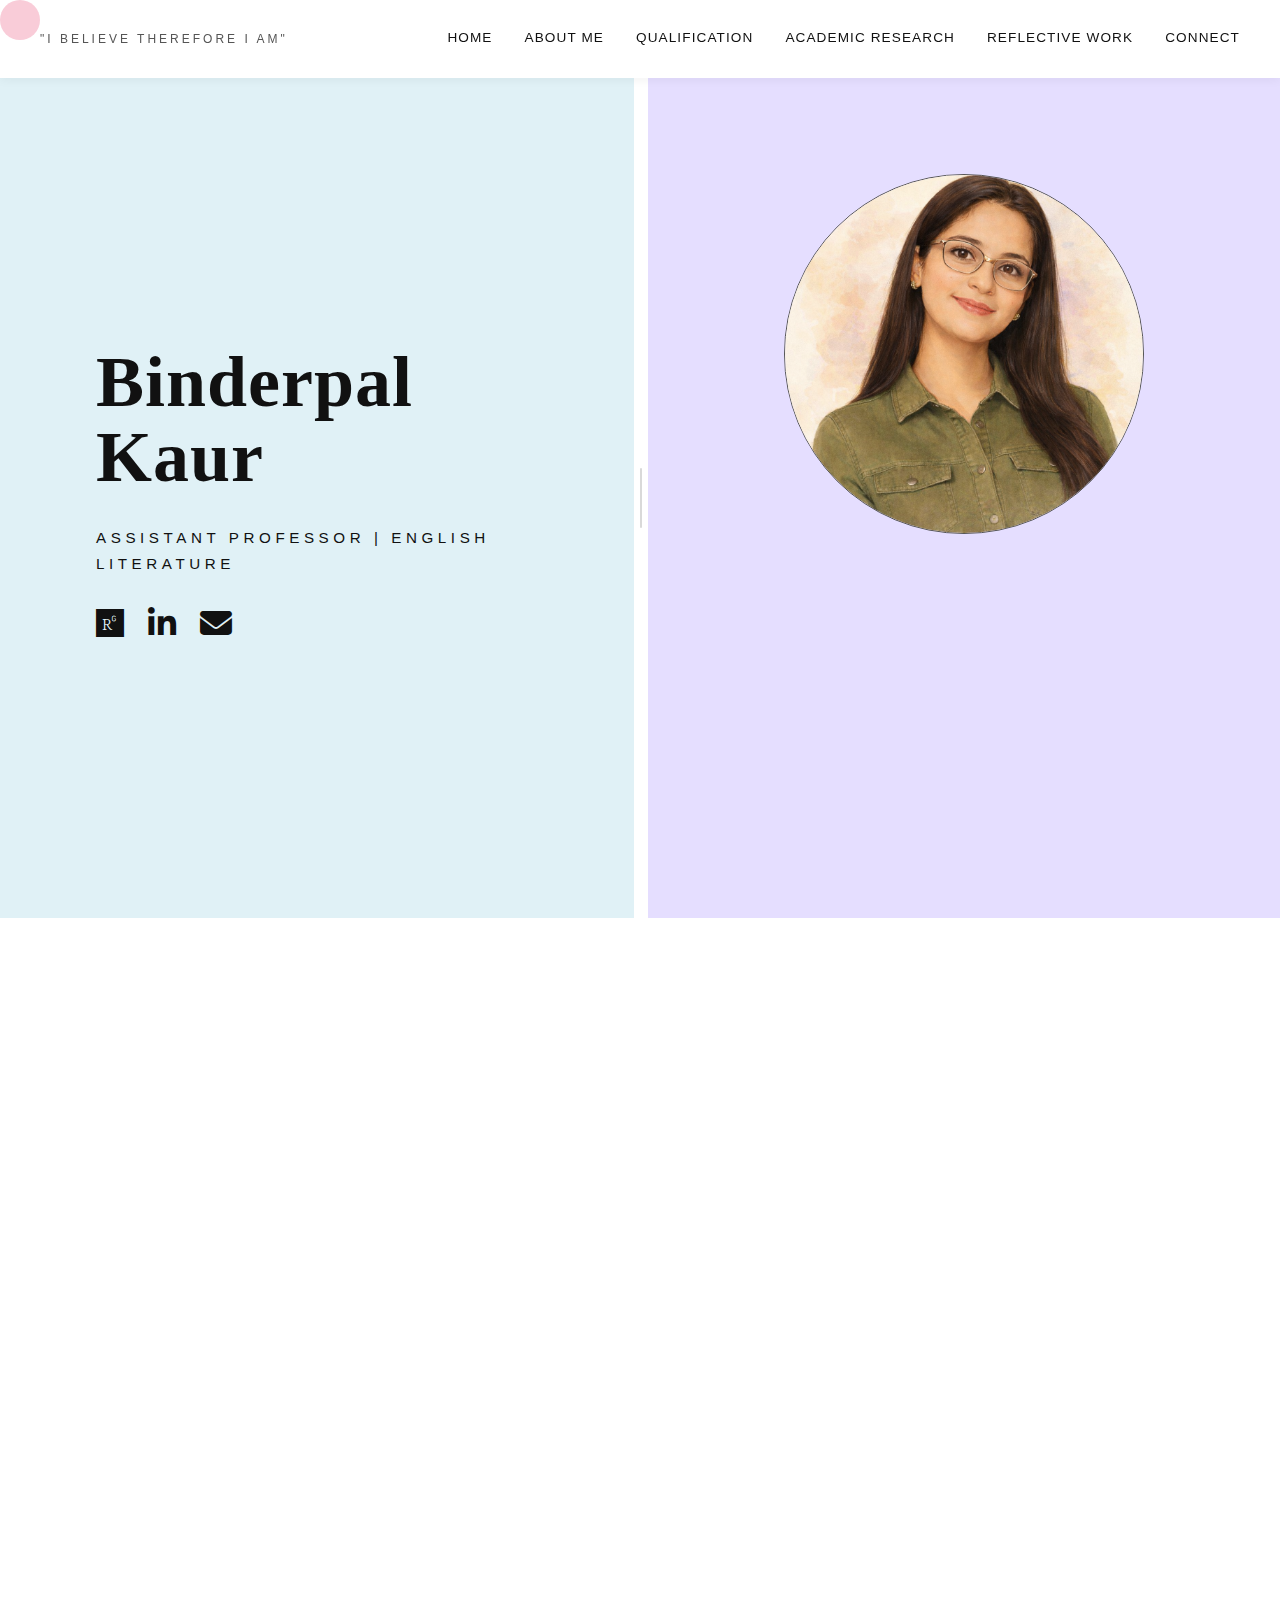
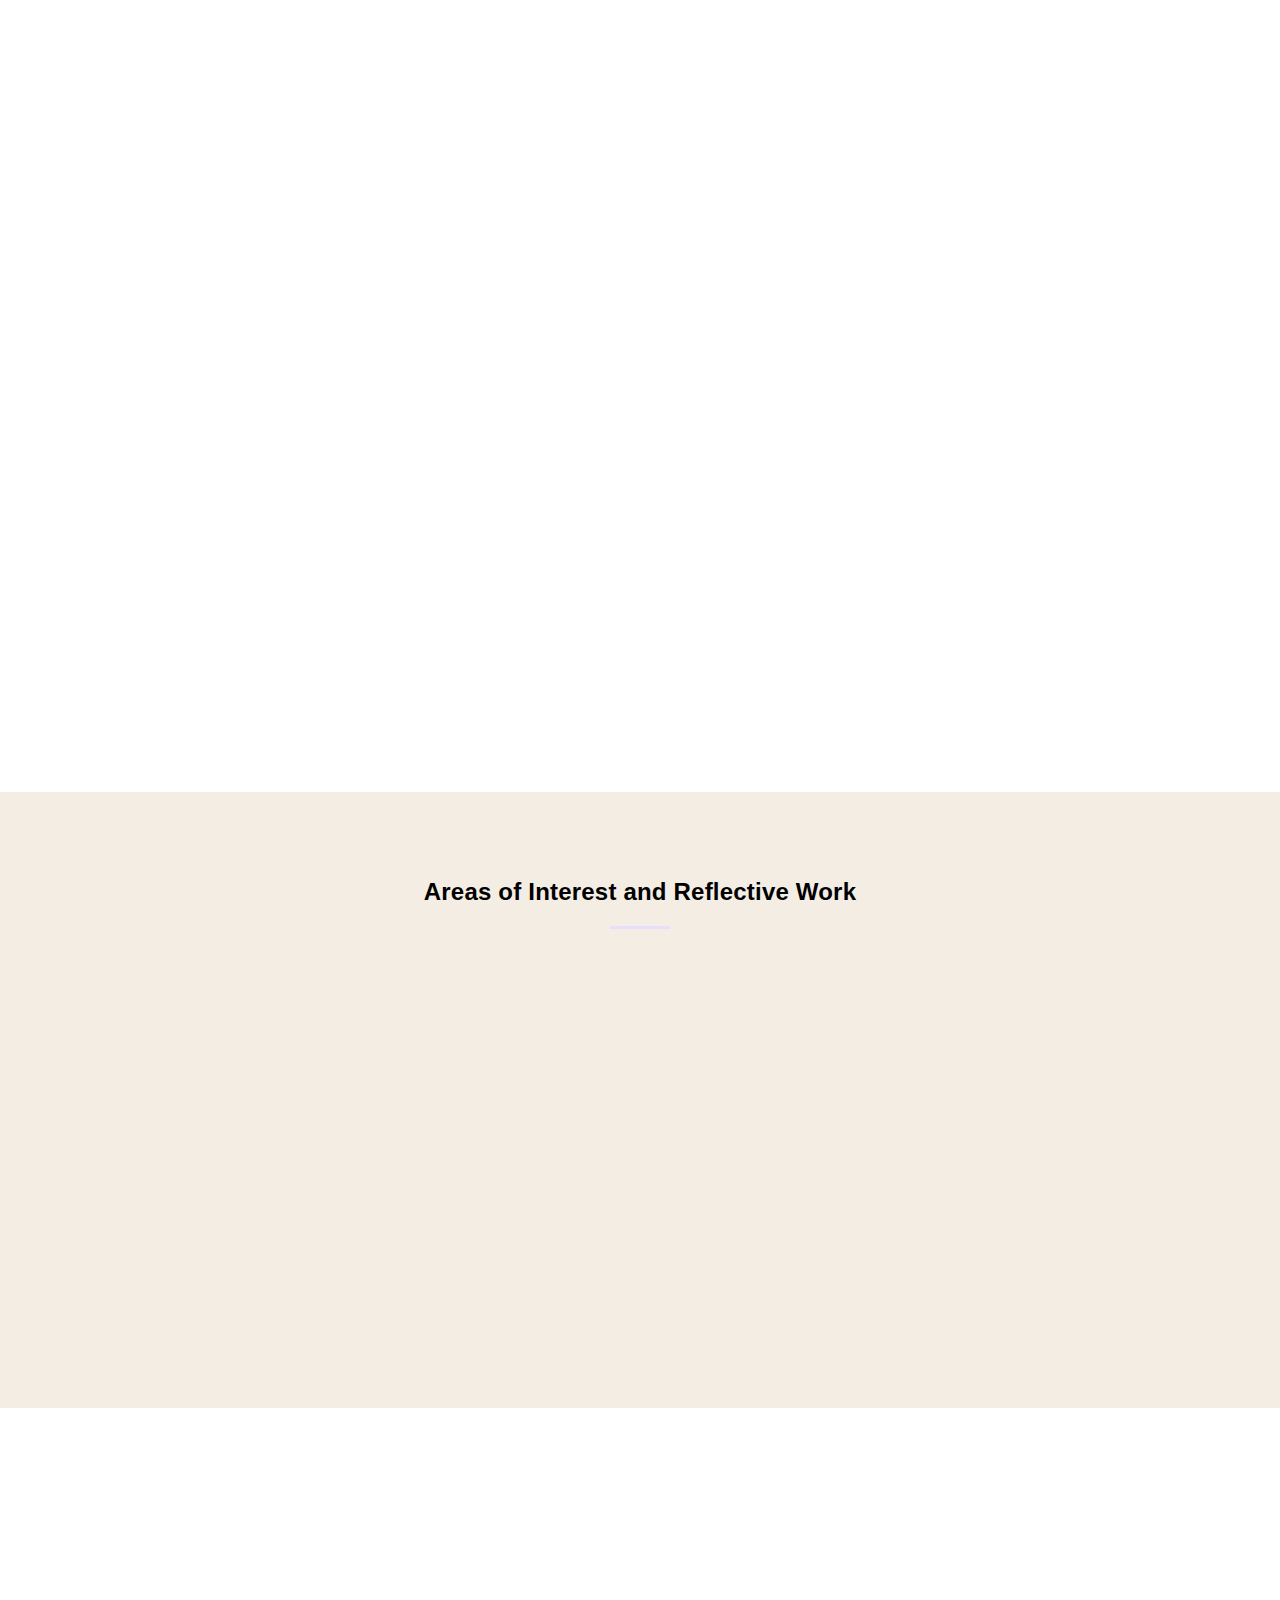
<file: index.html>
<!DOCTYPE html>
<html lang="en">

<head>
  <meta charset="UTF-8" />
  <meta name="viewport" content="width=device-width, initial-scale=1.0" />

  <title>Ms. Binderpal Kaur | Assistant Professor of English Literature</title>
  <meta name="description"
    content="Official academic portfolio of Ms. Binderpal Kaur, Assistant Professor of English at Akal University, featuring teaching, academic research, and professional work.">
  <meta name="author" content="Ms. Binderpal Kaur">
  <!-- Favicon -->
  <link rel="icon" href="favicon1/favicon.ico" type="image/x-icon">
  <link rel="icon" type="image/png" sizes="16x16" href="favicon1/favicon-16x16.png">
  <link rel="icon" type="image/png" sizes="32x32" href="favicon1/favicon-32x32.png">
  <link rel="apple-touch-icon" href="favicon1/apple-touch-icon.png">
  <link rel="manifest" href="favicon1/site.webmanifest">
  <!-- Preconnects -->
  <link rel="preconnect" href="https://fonts.googleapis.com">
  <link rel="preconnect" href="https://fonts.gstatic.com" crossorigin>

  <!-- Fonts -->
  <link href="https://fonts.googleapis.com/css2?family=Inter:wght@400;600;800&display=swap" rel="stylesheet">
  <link href="https://fonts.googleapis.com/css2?family=Cormorant+Garamond:wght@400;500;600&display=swap"
    rel="stylesheet">

  <!-- Icons -->
  <link href="https://cdnjs.cloudflare.com/ajax/libs/font-awesome/6.5.0/css/all.min.css" rel="stylesheet">

  <!-- CSS -->
  <link rel="stylesheet" href="css/style.css">
  <link rel="stylesheet" href="css/media.css">
</head>

<body>

  <!-- Logo -->
  <header class="site-header">
    <div class="header-inner">

      <!-- Logo / Quote -->
      <div class="site-logo">
        "I believe therefore I am"
      </div>

      <!-- Desktop Navigation -->
      <nav class="site-nav" aria-label="Primary navigation">
        <a href="#home" aria-current="page">Home</a>
        <a href="#about">About Me</a>
        <a href="#qualification">Qualification</a>
        <a href="#research">Academic Research</a>
        <a href="#reflective">Reflective Work</a>
        <a href="#connect">Connect</a>
      </nav>

      <!-- Hamburger (Mobile) -->
      <div class="hamburger" id="hamburger" aria-label="Open menu" aria-expanded="false">
        <span></span>
        <span></span>
        <span></span>
      </div>

    </div>
  </header>

  <!-- Mobile Sidebar -->
  <nav class="mobile-sidebar" id="mobileSidebar" aria-label="Mobile navigation">
    <a href="#home">Home</a>
    <a href="#about">About Me</a>
    <a href="#qualification">Qualification</a>
    <a href="#research">Academic Research</a>
    <a href="#reflective">Reflective Work</a>
    <a href="#connect">Connect</a>
  </nav>

  <!-- Sidebar Overlay -->
  <div class="sidebar-overlay" id="sidebarOverlay"></div>

  <!-- Split Screen -->
  <main class="split" id="main-content">

    <!-- LEFT -->
    <section class="split-left">
      <h1>
         Binderpal Kaur
      </h1>

      <h2 class="subtitle">
        Assistant Professor | English Literature
      </h2>

      <div class="socials">
        <a href="https://www.researchgate.net/profile/Binderpal-Kaur" aria-label="ResearchGate profile">
          <i class="fab fa-researchgate"></i>
        </a>

        <a href="#" aria-label="LinkedIn profile">
          <i class="fab fa-linkedin-in"></i>
        </a>

        <a href="mailto:Binderpalkaur75@gmail.com" aria-label="Email Binderpal Kaur">
          <i class="fas fa-envelope"></i>
        </a>
      </div>
    </section>

    <!-- DRAG DIVIDER -->
    <div class="split-divider"></div>

    <!-- RIGHT -->
    <section class="split-right">
      <div class="photo-holder">
        <img src="images/hero_pic3.png" loading="lazy" width="400" height="500"
          alt="Portrait of Ms. Binderpal Kaur, Assistant Professor of English Literature" />
      </div>
    </section>

  </main>

  <!-- ABOUT ME -->
  <section id="about" class="about-image-led">

  <div class="about-image-grid">

    <!-- LEFT: ABOUT CONTENT -->
    <div class="about-info">

      <!-- Title -->
      <h2 class="about-title reveal">About Me</h2>

      <!-- Paragraph -->
      <p class="reveal delay-1">
        Ms. Binderpal Kaur is an <strong>Assistant Professor of English Literature</strong> at
        Akal University, Talwandi Sabo. Her academic interests include
        <strong>British Literature</strong> and <strong>Commonwealth Studies</strong>.
        She is actively engaged in teaching, academic research, and literary scholarship,
        with a strong commitment to higher education.
      </p>

      <!-- Icons -->
      <div class="about-icons reveal delay-2">
        <a 
          href="https://www.researchgate.net/profile/Binderpal-Kaur" 
          class="icon-card"
          aria-label="ResearchGate profile of Ms. Binderpal Kaur"
        >
          <i class="fab fa-researchgate"></i>
          <span>ResearchGate</span>
        </a>

        <a 
          href="#" 
          class="icon-card"
          aria-label="LinkedIn profile of Ms. Binderpal Kaur"
        >
          <i class="fab fa-linkedin-in"></i>
          <span>LinkedIn</span>
        </a>

        <a 
          href="mailto:Binderpalkaur75@gmail.com" 
          class="icon-card"
          aria-label="Email Ms. Binderpal Kaur"
        >
          <i class="fas fa-envelope"></i>
          <span>Email</span>
        </a>
      </div>

    </div>

    <!-- RIGHT: IMAGE -->
    <div class="about-image reveal delay-3">
      <img 
        src="images/about2.png" 
        alt="Ms. Binderpal Kaur, Assistant Professor of English Literature, at Akal University"
        loading="lazy"
        width="420"
        height="520"
      />
    </div>

  </div>

  </section>

  <section id="qualification" class="edu-exp">

  <h2 class="section-title reveal">Education and Professional Experience</h2>

  <div class="edu-exp-list">

    <!-- EDUCATION CARD -->
    <article class="edu-card reveal delay-1">
      <div class="edu-card-img">
        <img 
          src="images/w1.png" 
          alt="Master of Arts in English Literature qualification" 
          loading="lazy"
          width="120"
          height="120"
        >
      </div>

      <div class="edu-card-content">
        <span class="edu-meta">Academic Qualification</span>

        <h3>Master of Arts (M.A.) in English Literature</h3>
        <p class="edu-sub">
          British Literature and Commonwealth Studies<br>
          <span class="edu-year">2018 – 2020</span>
        </p>
      </div>
    </article>

    <article class="edu-card reveal delay-2">
      <div class="edu-card-img">
        <img 
          src="images/w2.png" 
          alt="Bachelor of Arts in English Literature qualification" 
          loading="lazy"
          width="120"
          height="120"
        >
      </div>

      <div class="edu-card-content">
        <span class="edu-meta">Academic Qualification</span>

        <h3>Bachelor of Arts (B.A.) in English Literature</h3>
        <p class="edu-sub">
          <span class="edu-year">2015 – 2018</span>
        </p>
      </div>
    </article>

    <article class="edu-card reveal delay-3">
      <div class="edu-card-img">
        <img 
          src="images/w3.png" 
          alt="UGC NET qualification for lectureship in English" 
          loading="lazy"
          width="120"
          height="120"
        >
      </div>

      <div class="edu-card-content">
        <span class="edu-meta">Eligibility</span>

        <h3>UGC-NET (Lectureship)</h3>
        <p class="edu-sub">
          Qualified<br>
          <span class="edu-year">2019</span>
        </p>
      </div>
    </article>

    <!-- EXPERIENCE CARD -->
    <article class="edu-card reveal delay-4">
      <div class="edu-card-img">
        <img 
          src="images/w4.png" 
          alt="Teaching experience as Assistant Professor of English Literature" 
          loading="lazy"
          width="120"
          height="120"
        >
      </div>

      <div class="edu-card-content">
        <span class="edu-meta">Professional Experience</span>

        <h3>Assistant Professor of English Literature</h3>
        <p class="edu-sub">
          Akal University, Talwandi Sabo<br>
          <span class="edu-year">September 2021 – Present</span>
        </p>

        <ul class="edu-points">
          <li>Teaching undergraduate courses in English Literature</li>
          <li>Guiding students in literary analysis and academic writing</li>
          <li>Encouraging critical engagement across genres and cultures</li>
        </ul>
      </div>
    </article>

  </div>

  </section>

   <section id="research" class="research-services">

  <h2 class="section-title reveal">
    Academic Research and Scholarly Work
  </h2>

  <div class="research-card-grid">

    <!-- CARD 1 -->
    <article class="research-card reveal delay-1">
      <span class="research-card-shadow"></span>

      <div class="research-icon" aria-hidden="true">
        <i class="fas fa-file-alt"></i>
      </div>

      <h3>Research Publications</h3>

      <p>
        A scholarly research paper titled
        <i>“Social Media and Shifting Paradigms of Representation:
        An Overview of Instagram”</i>.
      </p>

      <a 
        href="https://www.researchgate.net/profile/Binderpal-Kaur"
        class="research-btn"
        target="_blank"
        rel="noopener noreferrer"
        aria-label="View research publication on ResearchGate"
      >
        View Publication
      </a>
    </article>

    <!-- CARD 2 -->
    <article class="research-card reveal delay-2">
      <span class="research-card-shadow"></span>

      <div class="research-icon" aria-hidden="true">
        <i class="fas fa-chalkboard-teacher"></i>
      </div>

      <h3>Academic Conferences</h3>

      <p>
        Member of the Organizing Committee for the International Conference on
        <i>“Mapping Violence and Social Exclusion”</i> (ICMVSE-24).
      </p>

      <a 
        href="https://auts.ac.in/conferences/icmvse24/international-conference-on-mapping-violence-and-social-exclusion-2024/"
        class="research-btn"
        target="_blank"
        rel="noopener noreferrer"
        aria-label="View details of the ICMVSE-24 conference"
      >
        View Details
      </a>
    </article>

    <!-- CARD 3 -->
    <article class="research-card reveal delay-3">
      <span class="research-card-shadow"></span>

      <div class="research-icon" aria-hidden="true">
        <i class="fas fa-pen-nib"></i>
      </div>

      <h3>Research Project</h3>

      <p>
        Gendered identities and disciplining of women:
        a critical reading of <i>A Life Less Ordinary</i> by Baby Halder.
      </p>

      <a 
        href="other/not_avail.html"
        class="research-btn"
        aria-label="Learn more about the research project"
      >
        Learn More
      </a>
    </article>

  </div>

   </section>

  <section id="reflective" class="blog-section">
  <div class="container">

    <h2 class="about-title center-title">
      Areas of Interest and Reflective Work
    </h2>

    <div class="blog-cards">

      <!-- Card 1 -->
      <article class="interest-card reveal">
        <div class="card-image">
          <img 
            src="images/lit.png" 
            alt="Books and texts representing literature and language studies"
            loading="lazy"
            width="300"
            height="200"
          >
        </div>

        <h3>Literature and Language</h3>

        <a 
          href="literature.html" 
          class="read-btn"
          aria-label="Read more about literature and language"
        >
          Read More &gt;&gt;
        </a>
        <span class="read-time">9 mins read</span>
      </article>

      <!-- Card 2 -->
      <article class="interest-card reveal">
        <div class="card-image">
          <img 
            src="images/teacher.png" 
            alt="Teaching and classroom practices related to pedagogy"
            loading="lazy"
            width="300"
            height="200"
          >
        </div>

        <h3>Pedagogical Curiosity</h3>

        <a 
          href="pedagogy.html" 
          class="read-btn"
          aria-label="Read more about pedagogical curiosity and teaching practices"
        >
          Read More &gt;&gt;
        </a>
        <span class="read-time">9 mins read</span>
      </article>

      <!-- Card 3 -->
      <article class="interest-card reveal">
        <div class="card-image">
          <img 
            src="images/cinema.png" 
            alt="Creative expression through writing, art, or visual storytelling"
            loading="lazy"
            width="300"
            height="200"
          >
        </div>

        <h3>Creative Expression</h3>

        <a 
          href="creative.html" 
          class="read-btn"
          aria-label="Read more about creative expression and reflective writing"
        >
          Read More &gt;&gt;
        </a>
        <span class="read-time">6 mins read</span>
      </article>

    </div>
  </div>
  </section>

  <section id="connect" class="connect-full reveal">

    <!-- LEFT : VISUAL / IMAGE SPACE -->
    <div class="connect-visual reveal delay-1">
      <!-- Replace src later if you want -->
      <img src="images/contact.jpg" alt="Connect Illustration">
    </div>

    <!-- RIGHT : CONTENT -->
    <div class="connect-content reveal delay-2">

      <h2 class="connect-title">
        CONNECT
      </h2>

      <p class="connect-intro">
        I welcome thoughtful academic correspondence, research dialogue,
        and conversations grounded in literature, pedagogy, and critical inquiry.
      </p>

      <div class="connect-notes">
        <p>
          If you wish to engage in scholarly exchange, conference discussion,
          or collaborative research, feel free to reach out.
        </p>
      </div>

      <div class="connect-action">
        <a href="mailto:binderpalkaur75@gmail.com">
          BINDERPALKAUR75@GMAIL.COM
        </a>
      </div>

      <div class="connect-sign">
        — Binderpal Kaur
      </div>

    </div>

  </section>

  <footer class="site-footer reveal" aria-label="Site footer">
  <div class="footer-inner">

    <div class="footer-divider"></div>

    <p class="footer-copy">
      © <span id="year"></span>
      <span class="footer-author">Ms. Binderpal Kaur</span>,· All rights reserved
    </p>

  </div>
</footer>

  <script>
    document.getElementById("year").textContent = new Date().getFullYear();
  </script>
  <script>
  const hamburger = document.getElementById("hamburger");
  const sidebar = document.getElementById("mobileSidebar");
  const overlay = document.getElementById("sidebarOverlay");
  const sidebarLinks = document.querySelectorAll(".mobile-sidebar a");

  function openSidebar() {
    hamburger.classList.add("active");
    sidebar.classList.add("active");
    overlay.classList.add("active");
    document.body.classList.add("no-scroll");
  }

  function closeSidebar() {
    hamburger.classList.remove("active");
    sidebar.classList.remove("active");

    setTimeout(() => {
      overlay.classList.remove("active");
      document.body.classList.remove("no-scroll");
    }, 200);
  }

  function toggleSidebar() {
    sidebar.classList.contains("active")
      ? closeSidebar()
      : openSidebar();
  }

  hamburger.addEventListener("click", toggleSidebar);
  overlay.addEventListener("click", closeSidebar);

  // ✅ FIXED navigation logic (NO stammer)
  sidebarLinks.forEach(link => {
    link.addEventListener("click", (e) => {
      e.preventDefault(); // ❌ stop browser jump

      const targetId = link.getAttribute("href");
      const target = document.querySelector(targetId);

      if (!target) return;

      // smooth scroll handled ONLY here
      target.scrollIntoView({
        behavior: "smooth",
        block: "start"
      });

      // close sidebar AFTER scroll starts
      setTimeout(closeSidebar, 150);
    });
  });
  </script>



  <div class="cursor"></div>
  <script src="main.js"></script>
</body>

</html>
</file>
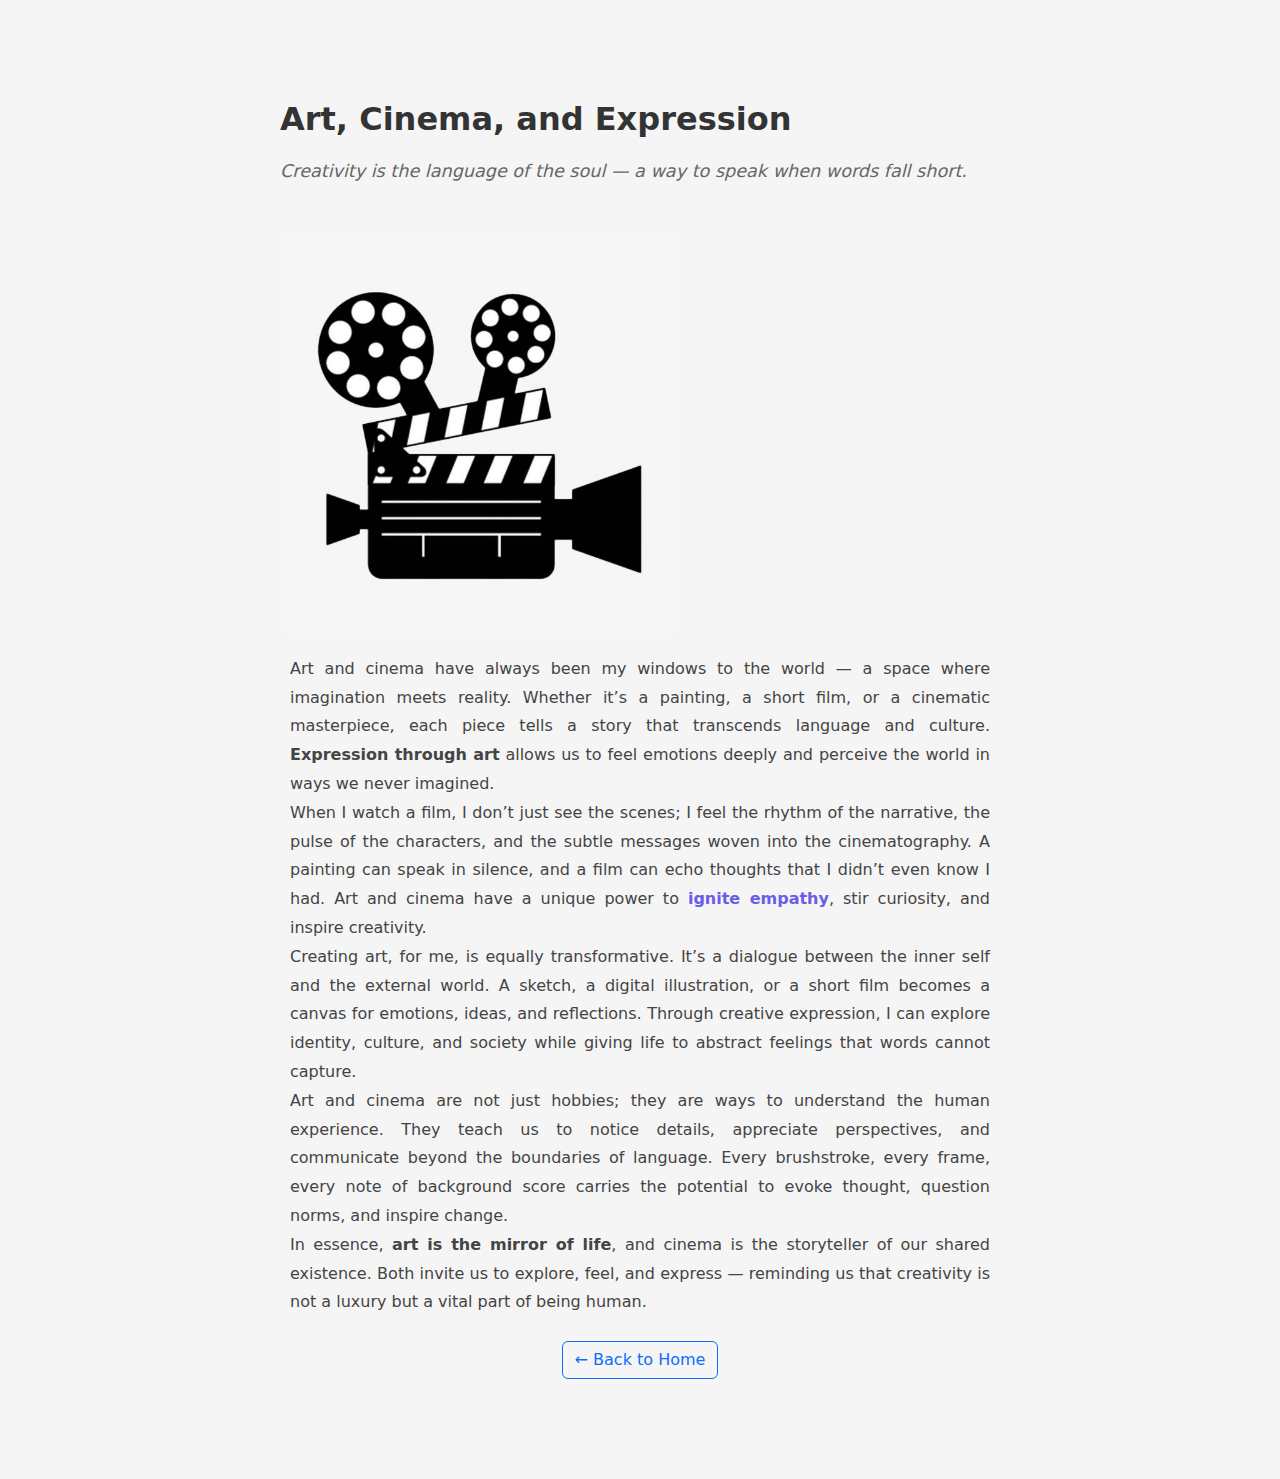
<file: creative.html>
<!DOCTYPE html>
<html lang="en">

<head>
  <meta charset="UTF-8">
  <meta name="viewport" content="width=device-width, initial-scale=1.0">
  <title>Blog Page</title>
  <link href="https://cdn.jsdelivr.net/npm/bootstrap@5.3.3/dist/css/bootstrap.min.css" rel="stylesheet">
  <!-- Google tag (gtag.js) -->
  <script async src="https://www.googletagmanager.com/gtag/js?id=G-102FNJPGKQ"></script>
  <script>
    window.dataLayer = window.dataLayer || [];
    function gtag() { dataLayer.push(arguments); }
    gtag('js', new Date());

    gtag('config', 'G-102FNJPGKQ');
  </script>
</head>
<style>
  body {
    background-color: #f5f5f5;
    /* light gray background like Medium */
  }

  .blog-container {
    max-width: 800px;
    /* Medium-style width */
    margin: 60px auto;
    /* top-bottom 60px, centered horizontally */
    padding: 40px;
    /* inner padding */
    border-radius: 12px;
    /* rounded corners */
  }

  .blog-title {
    font-size: 2rem;
    font-weight: 700;
    color: #333;
    margin-bottom: 20px;
  }

  .blog-subtitle {
    font-size: 1.1rem;
    color: #666;
    margin-bottom: 30px;
  }

  .blog-content p {
    line-height: 1.8;
    font-size: 1rem;
    color: #444;
    margin-bottom: 20px;
    text-align: justify;
    /* clean look like Medium */
  }

  .blog-content img {
    width: 100%;
    margin: 20px 0;
    border-radius: 8px;
  }

  .blog-content p {
    max-width: 700px;
    /* keeps line length comfortable */
    margin: 0 auto;
    /* centers paragraph in container */
    line-height: 1.8;
    /* spacing between lines */
    font-size: 1rem;
    text-align: justify;
    /* optional: makes edges aligned */
  }
</style>

<body>
  <div class="blog-container">
    <h1 class="blog-title">Art, Cinema, and Expression</h1>
    <p class="blog-subtitle"><em>Creativity is the language of the soul — a way to speak when words fall short.</em></p>

    <div class="blog-content">
      <img src="images/cinema.png" style="width:60%; max-width:400px" alt="Art and Cinema Image">

      <p>Art and cinema have always been my windows to the world — a space where imagination meets reality. Whether it’s
        a painting, a short film, or a cinematic masterpiece, each piece tells a story that transcends language and
        culture. <strong>Expression through art</strong> allows us to feel emotions deeply and perceive the world in
        ways we never imagined.</p>

      <p>When I watch a film, I don’t just see the scenes; I feel the rhythm of the narrative, the pulse of the
        characters, and the subtle messages woven into the cinematography. A painting can speak in silence, and a film
        can echo thoughts that I didn’t even know I had. Art and cinema have a unique power to <span
          style="color:#6c5ce7;"><strong>ignite empathy</strong></span>, stir curiosity, and inspire creativity.</p>

      <p>Creating art, for me, is equally transformative. It’s a dialogue between the inner self and the external world.
        A sketch, a digital illustration, or a short film becomes a canvas for emotions, ideas, and reflections. Through
        creative expression, I can explore identity, culture, and society while giving life to abstract feelings that
        words cannot capture.</p>

      <p>Art and cinema are not just hobbies; they are ways to understand the human experience. They teach us to notice
        details, appreciate perspectives, and communicate beyond the boundaries of language. Every brushstroke, every
        frame, every note of background score carries the potential to evoke thought, question norms, and inspire
        change.</p>

      <p>In essence, <strong>art is the mirror of life</strong>, and cinema is the storyteller of our shared existence.
        Both invite us to explore, feel, and express — reminding us that creativity is not a luxury but a vital part of
        being human.</p>
    </div>

    <div class="text-center mt-4">
      <a href="index.html" class="btn btn-outline-primary">← Back to Home</a>
    </div>
  </div>

</body>

</html>
</file>
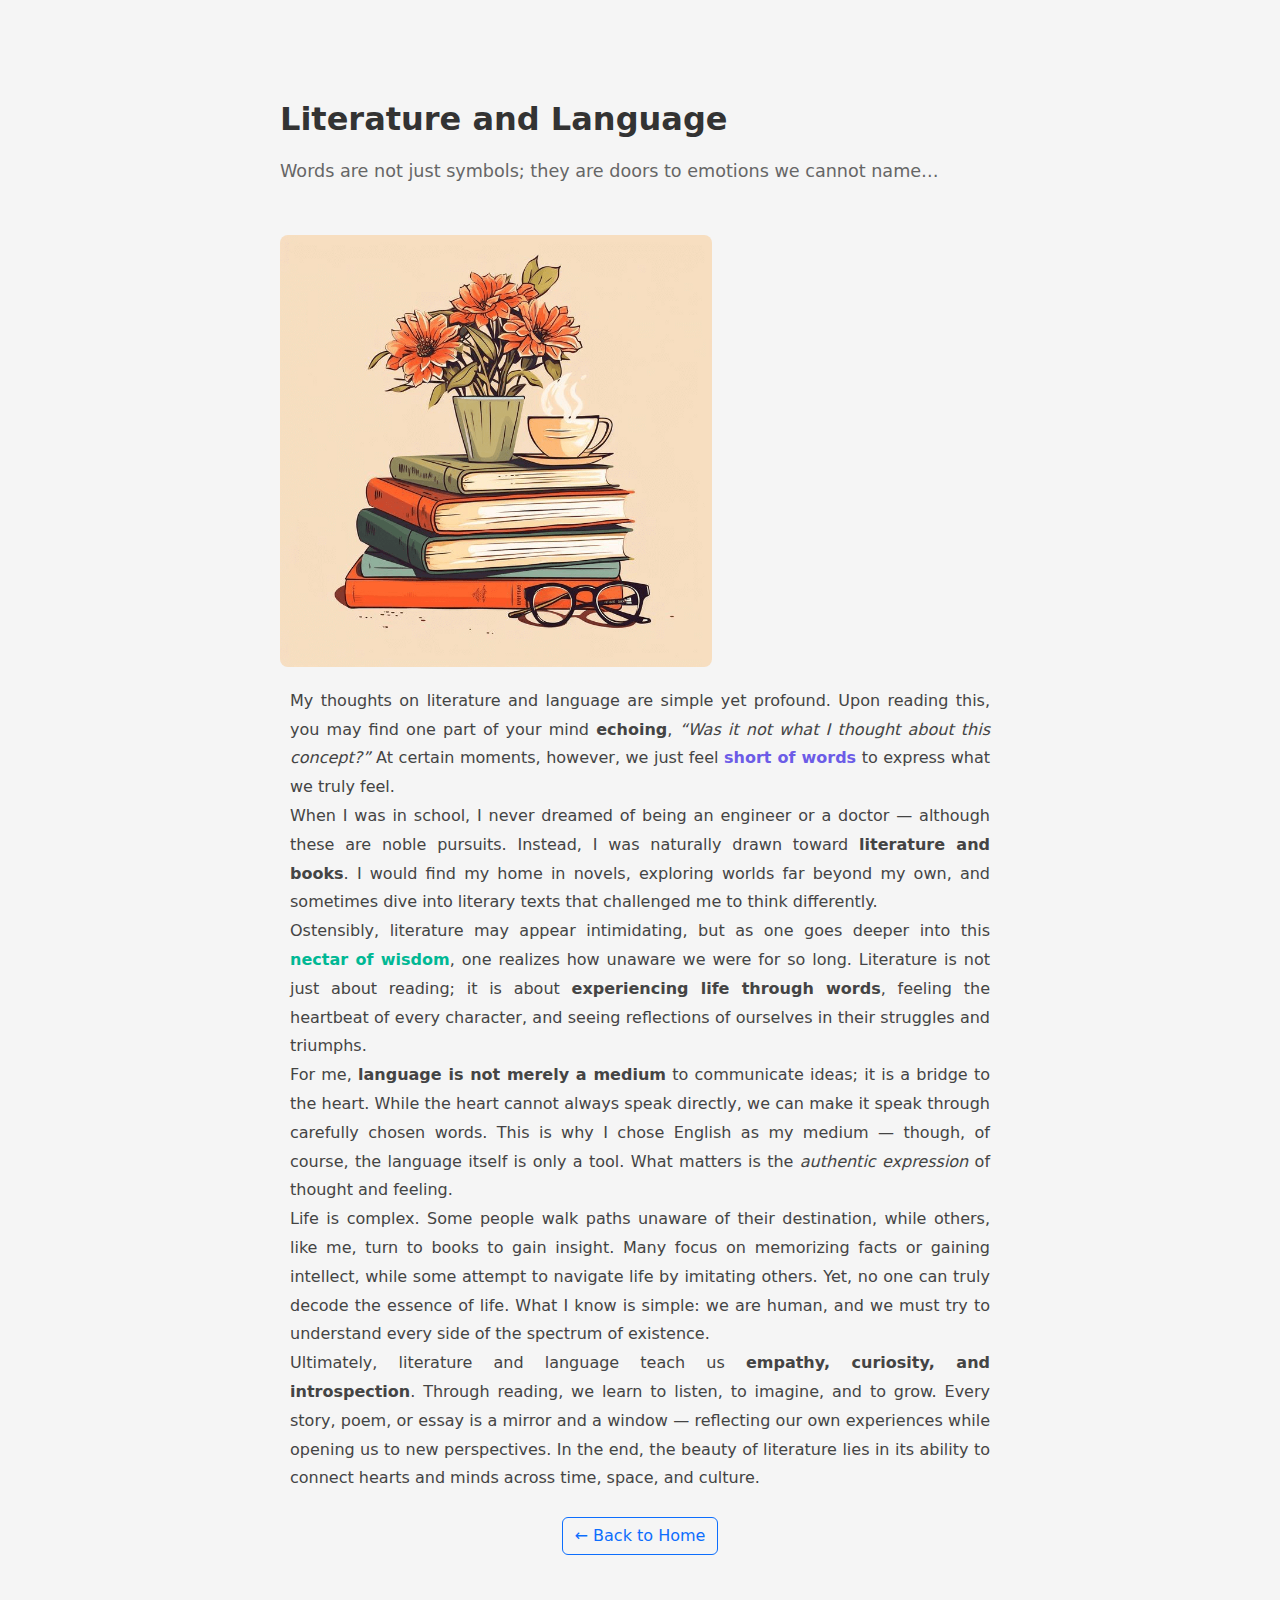
<file: literature.html>
<!DOCTYPE html>
<html lang="en">

<head>
  <meta charset="UTF-8">
  <meta name="viewport" content="width=device-width, initial-scale=1.0">
  <title>Blog Page</title>
  <link href="https://cdn.jsdelivr.net/npm/bootstrap@5.3.3/dist/css/bootstrap.min.css" rel="stylesheet">
  <!-- Google tag (gtag.js) -->
  <script async src="https://www.googletagmanager.com/gtag/js?id=G-102FNJPGKQ"></script>
  <script>
    window.dataLayer = window.dataLayer || [];
    function gtag() { dataLayer.push(arguments); }
    gtag('js', new Date());

    gtag('config', 'G-102FNJPGKQ');
  </script>
  <style>
    body {
      background-color: #f5f5f5;
      /* light gray background like Medium */
    }

    .blog-container {
      max-width: 800px;
      /* Medium-style width */
      margin: 60px auto;
      /* top-bottom 60px, centered horizontally */
      padding: 40px;
      /* inner padding */
      border-radius: 12px;
      /* rounded corners */
    }

    .blog-title {
      font-size: 2rem;
      font-weight: 700;
      color: #333;
      margin-bottom: 20px;
    }

    .blog-subtitle {
      font-size: 1.1rem;
      color: #666;
      margin-bottom: 30px;
    }

    .blog-content p {
      line-height: 1.8;
      font-size: 1rem;
      color: #444;
      margin-bottom: 20px;
      text-align: justify;
      /* clean look like Medium */
    }

    .blog-content img {
      width: 100%;
      margin: 20px 0;
      border-radius: 8px;
    }

    .blog-content p {
      max-width: 700px;
      /* keeps line length comfortable */
      margin: 0 auto;
      /* centers paragraph in container */
      line-height: 1.8;
      /* spacing between lines */
      font-size: 1rem;
      text-align: justify;
      /* optional: makes edges aligned */
    }
  </style>
</head>

<body>

  <div class="blog-container">
    <h1 class="blog-title">Literature and Language</h1>
    <p class="blog-subtitle">Words are not just symbols; they are doors to emotions we cannot name…</p>
    <div class="blog-content">
      <img src="images/lit.png" style="width:60%; max-width:600px" alt="Blog Image">
      <p>My thoughts on literature and language are simple yet profound. Upon reading this, you may find one part of
        your mind <strong>echoing</strong>, <i>“Was it not what I thought about this concept?”</i> At certain moments,
        however, we just feel <span style="color:#6c5ce7;"><strong>short of words</strong></span> to express what we
        truly feel.</p>

      <p>When I was in school, I never dreamed of being an engineer or a doctor — although these are noble pursuits.
        Instead, I was naturally drawn toward <strong>literature and books</strong>. I would find my home in novels,
        exploring worlds far beyond my own, and sometimes dive into literary texts that challenged me to think
        differently.</p>

      <p>Ostensibly, literature may appear intimidating, but as one goes deeper into this <span
          style="color:#00b894;"><strong>nectar of wisdom</strong></span>, one realizes how unaware we were for so long.
        Literature is not just about reading; it is about <strong>experiencing life through words</strong>, feeling the
        heartbeat of every character, and seeing reflections of ourselves in their struggles and triumphs.</p>

      <p>For me, <strong>language is not merely a medium</strong> to communicate ideas; it is a bridge to the heart.
        While the heart cannot always speak directly, we can make it speak through carefully chosen words. This is why I
        chose English as my medium — though, of course, the language itself is only a tool. What matters is the
        <em>authentic expression</em> of thought and feeling.</p>

      <p>Life is complex. Some people walk paths unaware of their destination, while others, like me, turn to books to
        gain insight. Many focus on memorizing facts or gaining intellect, while some attempt to navigate life by
        imitating others. Yet, no one can truly decode the essence of life. What I know is simple: we are human, and we
        must try to understand every side of the spectrum of existence.</p>

      <p>Ultimately, literature and language teach us <strong>empathy, curiosity, and introspection</strong>. Through
        reading, we learn to listen, to imagine, and to grow. Every story, poem, or essay is a mirror and a window —
        reflecting our own experiences while opening us to new perspectives. In the end, the beauty of literature lies
        in its ability to connect hearts and minds across time, space, and culture.</p>

    </div>
    <div class="text-center mt-4">
      <a href="index.html" class="btn btn-outline-primary">← Back to Home</a>
    </div>
  </div>

</body>

</html>
</file>
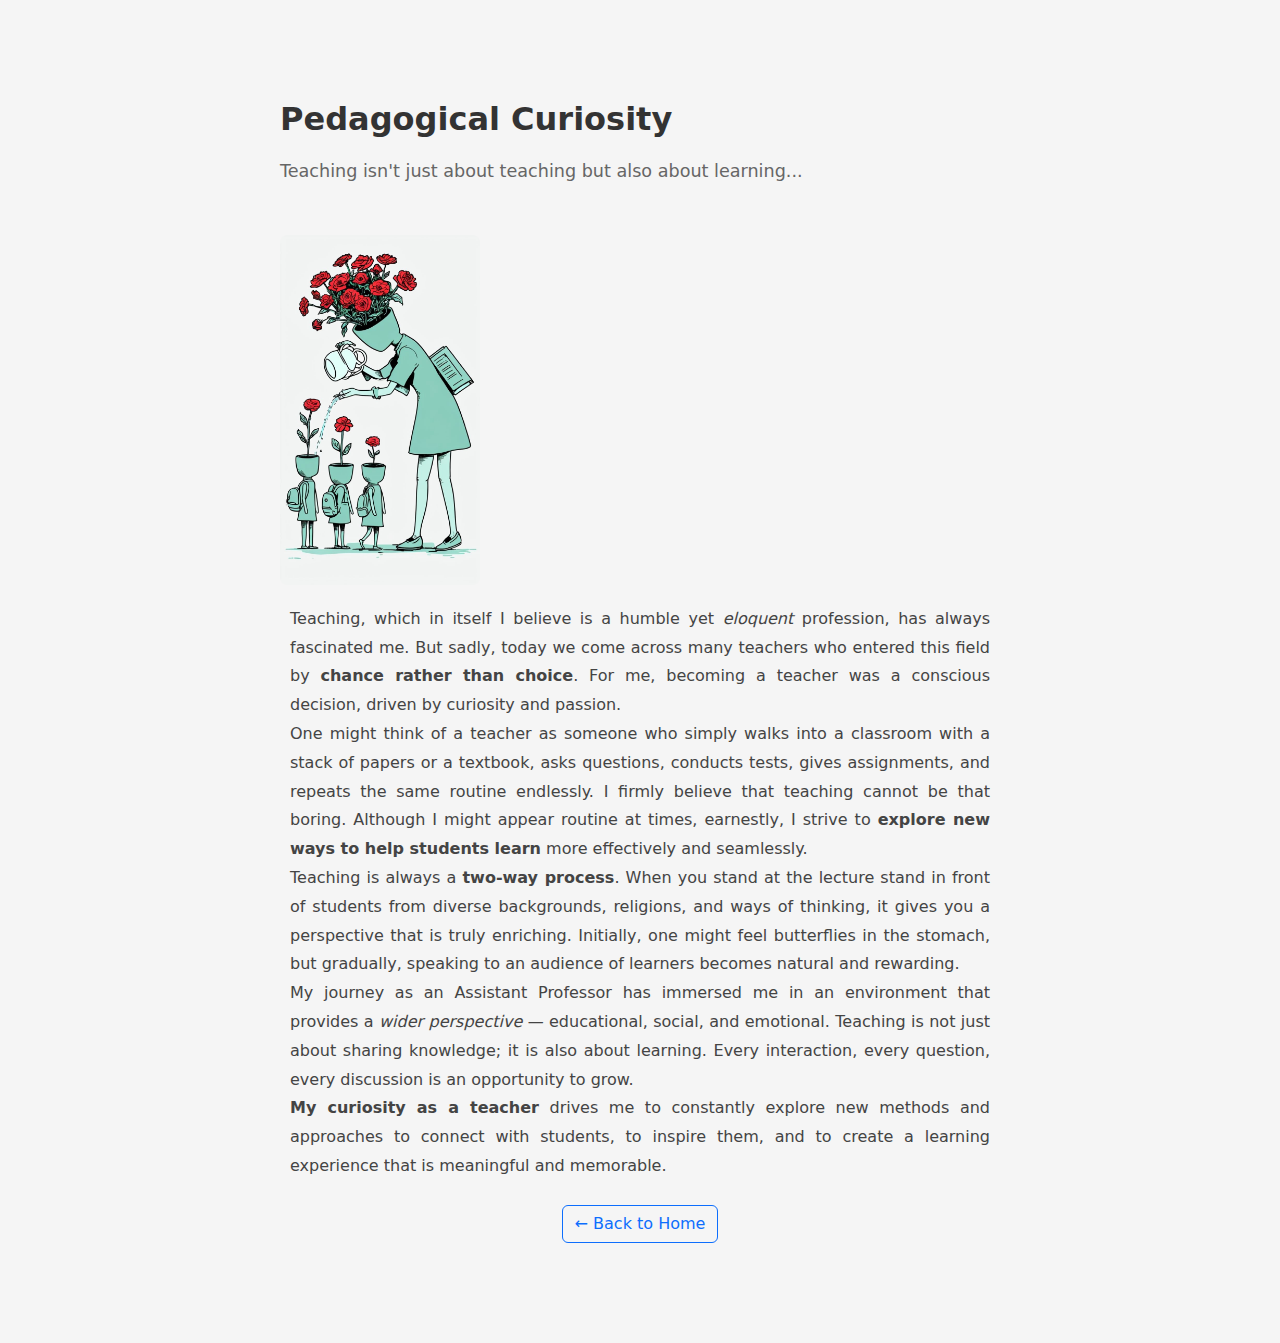
<file: pedagogy.html>
<!DOCTYPE html>
<html lang="en">

<head>
  <meta charset="UTF-8">
  <meta name="viewport" content="width=device-width, initial-scale=1.0">
  <title>Blog Page</title>
  <link href="https://cdn.jsdelivr.net/npm/bootstrap@5.3.3/dist/css/bootstrap.min.css" rel="stylesheet">
  <!-- Google tag (gtag.js) -->
  <script async src="https://www.googletagmanager.com/gtag/js?id=G-102FNJPGKQ"></script>
  <script>
    window.dataLayer = window.dataLayer || [];
    function gtag() { dataLayer.push(arguments); }
    gtag('js', new Date());

    gtag('config', 'G-102FNJPGKQ');
  </script>
  <style>
    body {
      background-color: #f5f5f5;
      /* light gray background like Medium */
    }

    .blog-container {
      max-width: 800px;
      /* Medium-style width */
      margin: 60px auto;
      /* top-bottom 60px, centered horizontally */
      padding: 40px;
      /* inner padding */
      border-radius: 12px;
      /* rounded corners */
    }

    .blog-title {
      font-size: 2rem;
      font-weight: 700;
      color: #333;
      margin-bottom: 20px;
    }

    .blog-subtitle {
      font-size: 1.1rem;
      color: #666;
      margin-bottom: 30px;
    }

    .blog-content p {
      line-height: 1.8;
      font-size: 1rem;
      color: #444;
      margin-bottom: 20px;
      text-align: justify;
      /* clean look like Medium */
    }

    .blog-content img {
      width: 100%;
      margin: 20px 0;
      border-radius: 8px;
    }

    .blog-content p {
      max-width: 700px;
      /* keeps line length comfortable */
      margin: 0 auto;
      /* centers paragraph in container */
      line-height: 1.8;
      /* spacing between lines */
      font-size: 1rem;
      text-align: justify;
      /* optional: makes edges aligned */
    }
  </style>
</head>

<body>

  <div class="blog-container">
    <h1 class="blog-title">Pedagogical Curiosity</h1>
    <p class="blog-subtitle">Teaching isn't just about teaching but also about learning...</p>
    <div class="blog-content">
      <img src="images/teacher.png" style="width: 60%; max-width: 200px;" alt="Blog Image">
      <p>Teaching, which in itself I believe is a humble yet <em>eloquent</em> profession, has always fascinated me. But
        sadly, today we come across many teachers who entered this field by <strong>chance rather than choice</strong>.
        For me, becoming a teacher was a conscious decision, driven by curiosity and passion.</p>

      <p>One might think of a teacher as someone who simply walks into a classroom with a stack of papers or a textbook,
        asks questions, conducts tests, gives assignments, and repeats the same routine endlessly. I firmly believe that
        teaching cannot be that boring. Although I might appear routine at times, earnestly, I strive to <strong>explore
          new ways to help students learn</strong> more effectively and seamlessly.</p>

      <p>Teaching is always a <strong>two-way process</strong>. When you stand at the lecture stand in front of students
        from diverse backgrounds, religions, and ways of thinking, it gives you a perspective that is truly enriching.
        Initially, one might feel butterflies in the stomach, but gradually, speaking to an audience of learners becomes
        natural and rewarding.</p>

      <p>My journey as an Assistant Professor has immersed me in an environment that provides a <em>wider
          perspective</em> — educational, social, and emotional. Teaching is not just about sharing knowledge; it is
        also about learning. Every interaction, every question, every discussion is an opportunity to grow.</p>

      <p><strong>My curiosity as a teacher</strong> drives me to constantly explore new methods and approaches to
        connect with students, to inspire them, and to create a learning experience that is meaningful and memorable.
      </p>


    </div>
    <div class="text-center mt-4">
      <a href="index.html" class="btn btn-outline-primary">← Back to Home</a>
    </div>
  </div>

</body>

</html>
</file>
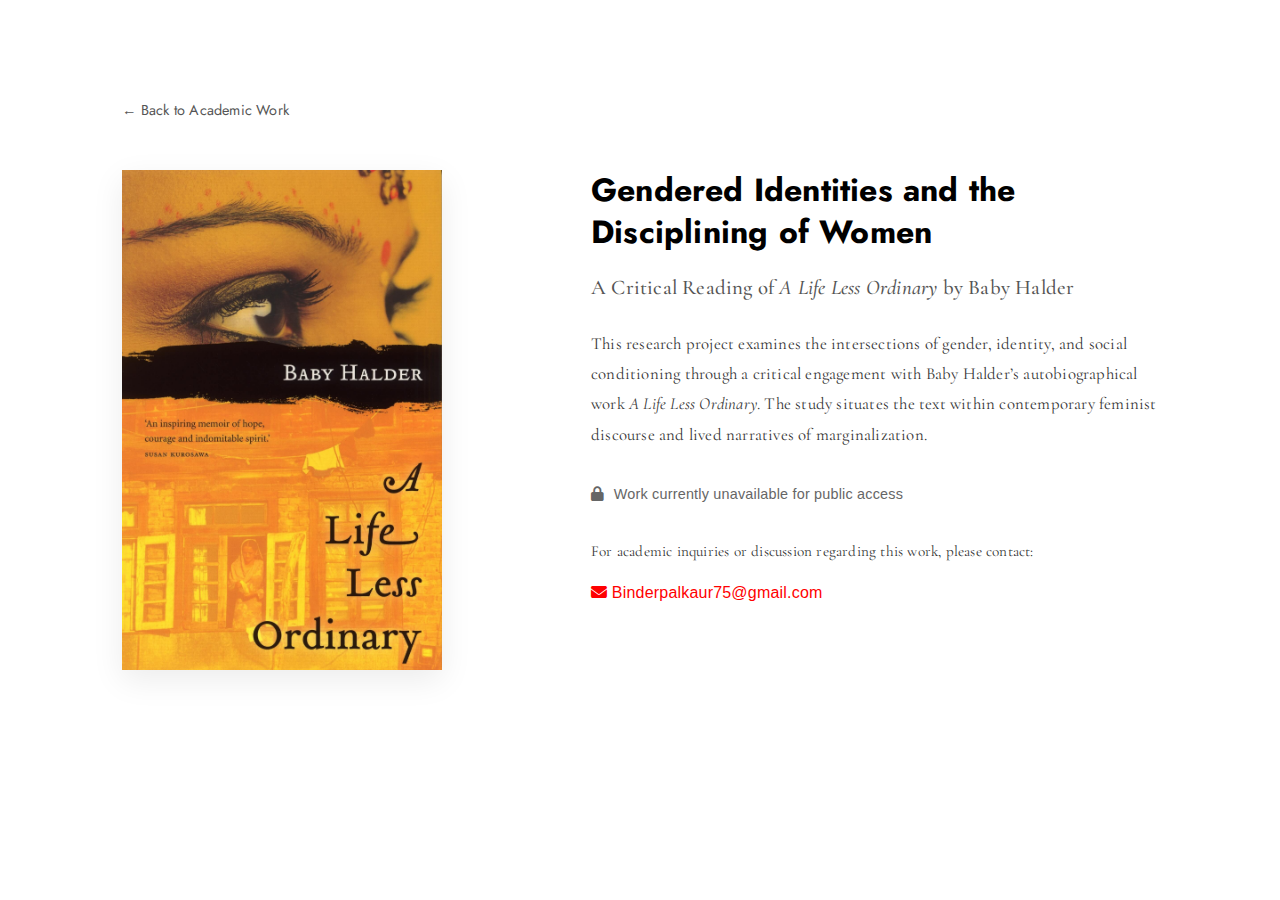
<file: other/not_avail.html>
<!DOCTYPE html>
<html lang="en">
<head>
  <meta charset="UTF-8" />
  <meta name="viewport" content="width=device-width, initial-scale=1.0" />
  <title>Research Project | Academic Work</title>

  <!-- Fonts -->
  <link href="https://fonts.googleapis.com/css2?family=Jost:wght@500;700&family=Cormorant+Garamond:wght@400;500&display=swap" rel="stylesheet">

  <!-- Icons -->
  <link rel="stylesheet" href="https://cdnjs.cloudflare.com/ajax/libs/font-awesome/6.5.0/css/all.min.css">

  <!-- Main CSS -->
  <link rel="stylesheet" href="../css/style.css">
<link rel="stylesheet" href="../css/media.css">
<script src="../main.js" defer></script>

</head>

<body>

  <section class="project-detail">

    <a href="../index.html" class="back-link">
      ← Back to Academic Work
    </a>

    <div class="project-card">

      <!-- BOOK IMAGE -->
      <div class="project-image">
        <img src="../images/book.jpg" alt="A Life Less Ordinary book cover">
      </div>

      <!-- CONTENT -->
      <div class="project-content">
        <h1>
          Gendered Identities and the Disciplining of Women
        </h1>

        <h2>
          A Critical Reading of <i>A Life Less Ordinary</i> by Baby Halder
        </h2>

        <p>
          This research project examines the intersections of gender,
          identity, and social conditioning through a critical engagement
          with Baby Halder’s autobiographical work <i>A Life Less Ordinary</i>.
          The study situates the text within contemporary feminist discourse
          and lived narratives of marginalization.
        </p>

        <div class="project-status">
          <i class="fas fa-lock"></i>
          <span>Work currently unavailable for public access</span>
        </div>
        <div class="project-contact">
          <p>
            For academic inquiries or discussion regarding this work,
            please contact:
          </p>

          <a href="mailto:Binderpalkaur75@gmail.com" class="email-link">
            <i class="fas fa-envelope"></i>
          Binderpalkaur75@gmail.com
          </a>
        </div>

      </div>

    </div>

  </section>

</body>
</html>
</file>
<file: css/style.css>
:root {
  --bg-left: #F2EEE7;
  --bg-right: #ffffff;
  --accent:#E4E3C1;
  --pink-accent:#E5DEFF;
  --text-dark: #111;
  --text-muted: #555;
}
body.no-scroll {
  overflow: hidden;
}
html {
  scroll-behavior: smooth;
}
/* RESET */
* {
  margin: 0;
  padding: 0;
  box-sizing: border-box;
}

body {
  font-family: 'Plus Jakarta Sans', sans-serif;
  font-weight: 400;
  line-height: 1.7;
  letter-spacing: 0.2px;
  overflow-x: hidden;
  cursor: auto;
}

/* ===============================
   HEADER & NAVBAR
   =============================== */
/* ===============================
   STICKY HEADER
================================ */

.site-header {
  width: 100%;
  padding: 1.6rem 2.5rem;
  background: transparent;
}
.site-header {
  position: sticky;
  top: 0;
  z-index: 1000;

  background: #ffffff;   /* important */
  box-shadow: 0 2px 10px rgba(0,0,0,0.05);
}

.header-inner {
  max-width: 1200px;
  margin: auto;
  display: flex;
  align-items: center;
  justify-content: space-between;
}

/* LOGO / QUOTE */
.site-logo {
  font-size: 0.75rem;
  letter-spacing: 0.25em;
  text-transform: uppercase;
  color: var(--text-muted);
  white-space: nowrap;
}

/* NAV */
.site-nav {
  display: flex;
  gap: 2rem;
}

.site-nav a {
  position: relative;
  font-size: 0.85rem;
  letter-spacing: 0.08em;
  text-transform: uppercase;
  color: var(--text-dark);
  text-decoration: none;
  padding-bottom: 4px;
  transition: color 0.3s ease;
}

/* underline animation (same logic as Read More) */
.site-nav a::after {
  content: "";
  position: absolute;
  left: 0;
  bottom: 0;
  width: 0%;
  height: 2px;
  background: #ED4800;
  transition: width 0.3s ease;
}

.site-nav a:hover {
  color: #ED4800;
}

.site-nav a:hover::after {
  width: 100%;
}

/* Hide mobile sidebar by default (desktop) */
.mobile-sidebar,
.sidebar-overlay,
.hamburger {
  display: none;
}

/* SPLIT */
.split {
  display: flex;
  min-height: calc(100vh - 60px);
}

/* LEFT */
.split-left {
  width: 50%;
  background: #e0f1f6;
  padding: 6rem;
  display: flex;
  flex-direction: column;
  justify-content: center;
}

.split-left h1 {
  font-family: 'Bodoni Moda', serif;
  font-weight: 700;
  font-size: 4.5rem;
  line-height: 1.05;
  letter-spacing: 1px;
  color: var(--text-dark);
}

.subtitle {
  margin-top: 1.8rem;
  font-size: 0.95rem;          /* slightly bigger */
  letter-spacing: 0.3em;       /* more editorial */
  font-weight: 500;
  color: var(--text-dark);
  text-transform: uppercase;
}


/* ICONS */
.socials { 
  display: flex;
  gap: 1.5rem;
  margin-top: 1.3rem;
}

.socials a {
  font-size: 2rem;
  transition: 0.3s;
  color: var(--text-dark);
}

.socials a:hover {
  cursor: pointer;
  color: var(--pink-accent);
}

/* RIGHT */
/* HERO IMAGE ADJUSTMENT */

.split-right {
  display: flex;
  align-items: center;
  justify-content: center;
}

/* Circular image container */
.photo-holder {
  width: 360px;          /* circle size */
  height: 360px;         /* equal = circle */
  border-radius: 50%;
  overflow: hidden;
}

/* Image inside circle */
.photo-holder img {
  width: 100%;
  height: 100%;
  object-fit: cover;     /* fills circle */
  object-position: 50% 15%; /* keeps face visible */
  display: block;
}

.cursor {
  width: 40px;                /* BIGGER */
  height: 40px;
  background: rgba(230, 50, 98, 0.25);  /* TRANSPARENT */
  border-radius: 50%;
  position: fixed;
  top: 0;
  left: 0;
  pointer-events: none;
  z-index: 9999;

}
/* =========================
   ELASTIC SPLIT SYSTEM
   ========================= */

.split {
  display: flex;
  width: 100vw;
  height: calc(100vh - 60px);
  position: relative;
  overflow: hidden;
}

/* Panels */
.split-left,
.split-right {
  height: 100%;
  transition: none; /* JS controls motion */
}

/* Divider */
.split-divider {
  width: 14px;
  cursor: ew-resize;
  position: relative;
  z-index: 5;
  background: transparent;
}

/* Visual cue (center line) */
.split-divider::before {
  content: "";
  position: absolute;
  left: 50%;
  top: 50%;
  width: 2px;
  height: 60px;
  background: rgba(0,0,0,0.15);
  transform: translate(-50%, -50%);
  border-radius: 2px;
}
/* =========================
   EXPLORE MORE (Under Image)
========================= */

/* Make right side structured vertically */
.split-right {
  display: flex;
  flex-direction: column;
  align-items: center;
  justify-content: space-between; /* pushes content apart */
  padding: 4rem 0;
  /* background: #f7e3d1; */
  background:#E5DEFF;
}

/* Keep image centered */
.photo-holder {
  margin-top: 2rem;
  border: 0.3px solid var(--text-muted);
  overflow: hidden; /* important */
  transition: 0.4s ease;
}

.photo-holder img {
  transition: transform 0.5s ease;
}

.photo-holder:hover {
  box-shadow: 0 25px 60px rgba(0,0,0,0.15);
}

.photo-holder:hover img {
  transform: scale(1.1);
}

/* Default state – FILLED */
.explore-more {
  background: transparent;
  color: #111;
  border-color: #111;
  letter-spacing: 0.12em;
  margin-bottom: 3rem;
  padding: 1rem 3.5rem;
  border: 1px solid #111;
  display: inline-flex;
  align-items: center;
  gap: 0.8rem;

  text-decoration: none;

  font-family: 'Cormorant Garamond', serif;
  font-style: italic;
  font-size: 1.4rem;
  letter-spacing: 0.08em;

  transition: all 0.35s ease;
}

/* Arrow */
.explore-more .arrow {
  font-size: 1.2rem;
  transition: transform 0.3s ease;
}

/* Hover state – HOLLOW */
.explore-more:hover {
  background: #e0f1f6;
  color: #111;
  border-color: #e0f1f6;
  letter-spacing: 0.12em;
  border: 1px solid black;
}

/* Arrow animation */
.explore-more:hover .arrow {
  transform: translateY(4px);
}

/* =========================
   ABOUT SECTION WRAPPER
========================= */

.about-modern {
  background: #FAF8F7;
  padding: 8rem 4rem;
}

/* CONTAINER */
.about-modern-container {
  max-width: 1200px;
  margin: 0 auto;
  display: grid;
  grid-template-columns: 1fr 1fr;
  gap: 5rem;
  align-items: center;
}

/* =========================
   LEFT IMAGE SIDE
========================= */

.about-modern-image {
  position: relative;
  display: flex;
  justify-content: center;
  align-items: center;
}

/* Accent background block */
.image-accent {
  position: absolute;
  width: 85%;
  height: 85%;
  background: var(--pink-accent); /* soft muted olive tone */
  left: -40px;
  bottom: -40px;
  z-index: 0;
}

/* Image */
.about-modern-image img {
  position: relative;
  width: 100%;
  max-width: 460px;
  height: auto;
  z-index: 1;
  box-shadow: 0 30px 60px rgba(0,0,0,0.08);
}

/* =========================
   RIGHT CONTENT SIDE
========================= */

.about-modern-content {
  display: flex;
  flex-direction: column;
  gap: 1.5rem;
}

/* BIG TITLE */
.about-modern-title {
  font-family: 'Plus Jakarta Sans', sans-serif;
  font-size: 4rem;
  font-weight: 800;
  line-height: 1.1;
  color: #111;
  margin: 0;
}

/* SUBTITLE */
.about-modern-subtitle {
  font-family: 'Jost', sans-serif;
  font-size: 1.3rem;
  font-weight: 500;
  color: #333;
  margin: 0.5rem 0 1rem 0;
}

/* TEXT */
.about-modern-text {
  font-family: 'Cormorant Garamond', serif;
  font-size: 1.2rem;
  line-height: 1.9;
  color: #555;
  max-width: 520px;
}

/* =========================
   SKILLS ROW
========================= */

.about-modern-skills {
  display: flex;
  flex-wrap: wrap;
  gap: 1.8rem;
  margin-top: 1rem;
  font-family: 'Jost', sans-serif;
  font-size: 1rem;
  color: #111;
}

.about-modern-skills span {
  display: flex;
  align-items: center;
  gap: 0.4rem;
}

/* =========================
   BUTTONS
========================= */

.about-modern-buttons {
  display: flex;
  gap: 1.5rem;
  margin-top: 2rem;
}

/* Primary button */
.btn-primary {
  padding: 1rem 2rem;
  background: #e0f1f6;
  color: var(--text-dark);
  font-family: 'Jost', sans-serif;
  font-weight: 600;
  text-decoration: none;
  transition: all 0.3s ease;
}

.btn-primary:hover {
  background: var(--bg-left);
  color:currentColor;
}

/* Outline button */
.btn-outline {
  padding: 1rem 2rem;
  border: 2px solid #111;
  color: #111;
  font-family: 'Jost', sans-serif;
  font-weight: 600;
  text-decoration: none;
  transition: all 0.3s ease;
}

.btn-outline:hover {
  background: #ccf28f;
  color: #fff;
}
/* =========================================
   SCROLL REVEAL — CINEMATIC & SLOW
   ========================================= */

.reveal {
  opacity: 0;
  transform: translateY(60px) scale(0.96);
  filter: blur(10px);
  transition:
    opacity 1.6s cubic-bezier(0.22, 1, 0.36, 1),
    transform 1.6s cubic-bezier(0.22, 1, 0.36, 1),
    filter 1.6s cubic-bezier(0.22, 1, 0.36, 1);
}

.reveal.active {
  opacity: 1;
  transform: translateY(0) scale(1);
  filter: blur(0);
}

/* Long cinematic staggers */
.reveal.delay-1 { transition-delay: 0.25s; }
.reveal.delay-2 { transition-delay: 0.5s; }
.reveal.delay-3 { transition-delay: 0.75s; }
.reveal.delay-4 { transition-delay: 1s; }

/* =========================
   EDUCATION & EXPERIENCE CARDS
   ========================= */
.edu-exp .title {
  text-align: center;
}
.title {
   font-family: 'Bodoni Moda', serif;
  font-size: 3.8rem;
  font-size: 3rem;
  font-weight: 500;
  color: #111;
  margin-bottom: 2rem;
  position: relative;
}

.title::after {
  content: "";
  display: block;
  width: 60px;
  height: 3px;
  background:red;
  margin-top: 0.8rem;
}
.edu-exp .title::after {
  margin-left: auto;
  margin-right: auto;
}

.edu-exp {
   background:#fff;
  padding: 6rem 4rem;
}

.edu-exp-list {
  max-width: 1100px;
  margin: 0 auto;
  display: flex;
  flex-direction: column;
  gap: 2.5rem;
}
  
/* CARD */
.edu-card {
  display: flex;
  gap: 2.5rem;
  background:#FAF8F7; /* charcoal */
  color: #f3f3f3;
  border-radius: 5px;
  padding: 2rem;
  box-shadow: 0 10px 30px rgba(0,0,0,0.04);
  border:1px solid red;
}
/* =========================
   FLUID BASE
========================= */

.edu-card {
  cursor: pointer;
  position: relative;
  overflow: hidden;
  transition:
    transform 0.7s cubic-bezier(0.19, 1, 0.22, 1),
    box-shadow 0.7s cubic-bezier(0.19, 1, 0.22, 1);
  will-change: transform;
}
.edu-card:hover {
  transform: translateY(-6px);
  box-shadow: 0 30px 60px rgba(0, 0, 0, 0.08);
}
.edu-card::after {
  content: "";
  position: absolute;
  top: 0;
  left: -100%;
  width: 60%;
  height: 100%;
  background: linear-gradient(
    120deg,
    rgba(12, 114, 187, 0) 0%,
    rgba(255,255,255,0.08) 50%,
    rgba(255,255,255,0) 100%
  );
  transform: skewX(-20deg);
  transition: left 1.2s ease;
}

.edu-card:hover::after {
  left: 130%;
}
/* IMAGE */
.edu-card-img img {
  width: 140px;
  height: 140px;
  object-fit: cover;
  border-radius: 14px;
}

/* CONTENT */
.edu-card-content {
  flex: 1;
}

.edu-meta {
  font-size: 0.7rem;
  letter-spacing: 0.2em;
  text-transform: uppercase;
  color: #100f0f;
  display: block;
  margin-bottom: 0.6rem;
}

.edu-card-content h3 {
  font-family: 'Plus Jakarta Sans', sans-serif;
  font-size: 1.4rem;
  margin-bottom: 0.5rem;
  color: #101010;
}

.edu-sub {
  font-family: 'Cormorant Garamond', serif;
  font-size: 1.3rem;
  color: #161515;
}

.edu-year {
  font-size: 1.1 rem;
  letter-spacing: 0.1em;
  color: #161615; 
}

/* BULLETS */
.edu-points {
  margin-top: 1rem;
  padding-left: 1.3rem;
}

.edu-points li {
  font-family: 'Cormorant Garamond', serif;
  font-size: 1.3rem;
  margin-bottom: 0.4rem;
}
.edu-card {
  transition:
    transform 0.6s cubic-bezier(0.22, 1, 0.36, 1),
    box-shadow 0.6s cubic-bezier(0.22, 1, 0.36, 1);
  will-change: transform;
}
.edu-card-content h3 {
  transition-delay: 0.05s;
}

.edu-sub {
  transition-delay: 0.1s;
}

.edu-points {
  transition-delay: 0.15s;
} 
/* =========================
   TIMELINE ADDITION
========================= */

/* Make list relative */
.edu-exp-list {
  position: relative;
  padding-left: 4rem; /* space for timeline */
}



/* Each card positioned relative */
.edu-card {
  position: relative;
}

/* Timeline dot */
.edu-card::before {
  content: "";
  position: absolute;
  left: -58px;
  top: 35px;
  width: 14px;
  height: 14px;
  background: #e04b3f;
  border-radius: 50%;
  border: 3px solid var(--accent);
}
/* =====================================
   RESEARCH — SERVICE STYLE SECTION
   ===================================== */

/* =========================
   ACADEMIC WORK SECTION
   ========================= */

.research-services {
  background: var(--bg-right);
  padding: 6rem 4rem;
  text-align: center;
}

/* TITLE */
.section-title::after {
  content: "";
  display: block;
  width: 60px;
  height: 3px;
  background: var(--pink-accent);
  margin: 0.8rem auto 0;
}

/* GRID */
/* =========================
   RESEARCH SECTION
========================= */
.research-modern {
  background: #f8f5f1;
  padding: 6rem 3rem;
}

/* Wrapper */
.research-wrapper {
  position: relative;
  max-width: 1200px;
  margin: 0 auto;
}

/* Viewport */
.research-viewport {
  overflow: hidden;
}

/* Track */
.research-track {
  display: flex;
  gap: 2rem;
  transition: transform 0.8s cubic-bezier(0.22, 1, 0.36, 1);
}

/* Cards */
.research-card {
  min-width: calc(100% / 3 - 1.4rem);
  padding: 3rem;
  position: relative;
  overflow: hidden;
  transition: all 0.6s cubic-bezier(0.19, 1, 0.22, 1);
  cursor: pointer;
}

/* Nude Shades */
/* Nude Botanical Shades */
.nude-1 { background: #E0F1F6; }   /* muted olive */
.nude-2 { background: #C6C3D9; }   /* lavender grey */
.nude-3 { background: #CFE6A5; }   /* soft pistachio */
.nude-4 { background: #E8DCCF; }   /* warm sand nude */

/* Typography color adjustment */
.research-card h3 {
  color: #0F2F24;
}

.research-card p {
  color: #18352b;
}

/* Text animation base */
/* Text hidden by default */
.research-card .card-content {
  transform: translateY(30px);
  opacity: 0;
  transition: all 0.7s cubic-bezier(0.22, 1, 0.36, 1);
}

/* When card becomes visible */
.research-card.active .card-content {
  transform: translateY(0);
  opacity: 1;
}
/* Typography */
.research-card h3 {
  font-size: 1.4rem;
  margin-bottom: 1rem;
  font-weight: 600;
  letter-spacing: 0.5px;
}

.research-card p {
  font-size: 1.05rem;
  line-height: 1.7;
  margin-bottom: 2rem;
  color: #3e2f2b;
}

/* Button */
.explore-btn {
  padding: 0.7rem 1.6rem;
  border: 1px solid #3e2f2b;
  background: transparent;
  font-size: 0.9rem;
  letter-spacing: 1px;
  text-transform: uppercase;
  transition: all 0.4s ease;
}

.explore-btn:hover {
  background: #3e2f2b;
  color: #fff;
}

/* Hover Effects */
.research-card:hover {
  transform: translateY(-15px) scale(1.02);
  box-shadow: 0 30px 60px rgba(0,0,0,0.08);
}

/* Text appears smoothly */
.research-card:hover h3 {
  transform: translateY(0);
  opacity: 1;
  transition-delay: 0.1s;
}

.research-card:hover p {
  transform: translateY(0);
  opacity: 1;
  transition-delay: 0.2s;
}

.research-card:hover .explore-btn {
  transform: translateY(0);
  opacity: 1;
  transition-delay: 0.3s;
}

/* Arrows */
.research-arrow {
  position: absolute;
  top: 50%;
  transform: translateY(-50%);
  background: transparent;
  border: none;
  font-size: 36px;
  color: red;
  cursor: pointer;
  transition: all 0.3s ease;
}

.research-arrow:hover {
  color: red;
  transform: translateY(-50%) scale(1.15);
}

.research-arrow.prev { left: -50px; }
.research-arrow.next { right: -50px; }

/* =========================
   FOOTER
   ========================= */

.site-footer {
  background: #faf9f6;
  padding: 4.5rem 2rem 3rem;
  text-align: center;
}

.footer-inner {
  max-width: 720px;
  margin: 0 auto;
}

.footer-name {
  font-family: 'Jost', sans-serif;
  font-size: 1.4rem;
  font-weight: 600;
  letter-spacing: 0.08em;
  text-transform: uppercase;
  color: #111;
  margin-bottom: 0.4rem;
}

.footer-role {
  font-size: 0.9rem;
  letter-spacing: 0.12em;
  text-transform: uppercase;
  color: #666;
  margin-bottom: 2rem;
}

.footer-divider {
  width: 60px;
  height: 2px;
  background: var(--pink-accent);
  margin: 0 auto 2rem;
  opacity: 0.85;
}

.footer-note {
  font-family: 'Cormorant Garamond', serif;
  font-size: 1.15rem;
  line-height: 1.75;
  color: #060606;
  margin-bottom: 2.8rem;
}

.footer-copy {
  font-size: 0.8rem;
  letter-spacing: 0.12em;
  text-transform: uppercase;
  color: #272626;
}
/* ===============================
   AREAS OF INTEREST SECTION
   =============================== */

.blog-section {
  padding: 5rem 1.5rem;
   background:#f4ede4;
}

.container {
  max-width: 1100px;
  margin: auto;
}


.about-title::after {
  content: "";
  display: block;
  width: 60px;
  height: 3px;
  background: var(--pink-accent);
  margin-top: 0.8rem;
}

.center-title {
  text-align: center;
}

.center-title::after {
  margin-left: auto;
  margin-right: auto;
}

/* GRID */
.blog-cards {
  display: grid;
  grid-template-columns: repeat(3, 1fr);
  gap: 2.4rem;
}

/* CARD */
.interest-card {
  background: #ffffff;      /* pure white */
  border-radius: 0;         /* removed rounded corners */
  overflow: hidden;
  padding-bottom: 1.8rem;

  display: flex;
  flex-direction: column;

  box-shadow: 0 4px 12px rgba(0,0,0,0.06);  /* softer, cleaner shadow */
  transition: transform 0.3s ease, box-shadow 0.3s ease;
}

.interest-card:hover {
  transform: translateY(-6px);   /* less dramatic */
  box-shadow: 0 10px 24px rgba(0,0,0,0.08);
  cursor: pointer;
}

/* IMAGE */
.interest-card img {
  width: 100%;
  height: 210px;         /* slightly stronger image presence */
  object-fit: cover;
  display: block;
}

/* TITLE */
.interest-card h3 {
  font-family: 'Jost', sans-serif;
  font-size: 1.3rem;
  margin: 1.4rem 1.6rem 0.8rem;   /* cleaner spacing */
  color: #111;
}

/* PARAGRAPH (if not styled already) */
.interest-card p {
  margin: 0 1.6rem 1rem;
  font-size: 0.9rem;
  line-height: 1.6;
  color: #555;
}

/* READ TIME */
.read-time {
  margin: 0 1.6rem 1rem;
  font-size: 0.75rem;
  color: #999;
  display: block;
}

/* BUTTON */
.read-btn {
  display: block;
  width: 120px;
  margin: 0.8rem auto 0;
  padding: 0.55rem 0;
  text-align: center;

  background: red;
  color: #ffffff;
  text-decoration: none;
  font-size: 0.85rem;
  font-weight: 500;

  border-radius: 0;
  transition: 0.25s ease;
}

.read-btn:hover {
  background: #6f1515;
}
/* ===================================
   PROJECT DETAIL PAGE
=================================== */

.project-detail {
  padding: 6rem 2rem;
  background: #ffffff;
  max-width: 1100px;
  margin: 0 auto;
}

/* Back link */

.back-link {
  display: inline-block;
  margin-bottom: 3rem;
  font-family: 'Jost', sans-serif;
  font-size: 0.9rem;
  text-decoration: none;
  color: #555;
  transition: 0.3s ease;
}

.back-link:hover {
  color: red;
}

/* Card Layout */

.project-card {
  display: grid;
  grid-template-columns: 1fr 1.4fr;
  gap: 4rem;
  align-items: start;
}

/* Book Image */

.project-image img {
  width: 100%;
  max-width: 320px;
  box-shadow: 0 10px 30px rgba(0,0,0,0.08);
}

/* Content */

.project-content h1 {
  font-family: 'Jost', sans-serif;
  font-size: 2rem;
  margin-bottom: 1rem;
  line-height: 1.3;
}

.project-content h2 {
  font-family: 'Cormorant Garamond', serif;
  font-weight: 500;
  font-size: 1.3rem;
  margin-bottom: 1.5rem;
  color: #555;
}

.project-content p {
  font-family: 'Cormorant Garamond', serif;
  font-size: 1.05rem;
  line-height: 1.8;
  margin-bottom: 2rem;
  color: #333;
}

/* Status */

.project-status {
  display: flex;
  align-items: center;
  gap: 0.6rem;
  font-size: 0.9rem;
  color: #666;
  margin-bottom: 2rem;
}

/* Contact Section */

.project-contact p {
  margin-bottom: 0.8rem;
  font-size: 0.95rem;
}

.project-contact .email-link {
  text-decoration: none;
  color: red;
  font-weight: 500;
  transition: 0.3s ease;
}

.project-contact .email-link:hover {
  text-decoration: underline;
}

/* ===================================
   CONNECT SECTION – MAIN STYLES
=================================== */

.connect-full {
  background: #ffffff;
  padding: 6rem 2rem;
  max-width: 1100px;
  margin: 0 auto;

  display: grid;
  grid-template-columns: 1fr 1fr;
  gap: 6rem;
  align-items: center;
}

/* ===========================
   FORM SIDE
=========================== */

.connect-form-wrapper {
  display: flex;
  justify-content: center;
}

.connect-form {
  width: 100%;
  max-width: 420px;
}

.connect-form h3 {
  font-size: 1.8rem;        /* bigger on desktop */
  font-weight: 600;
  margin-bottom: 2rem;
  letter-spacing: 0.5px;
  color: #111;
}

/* FORM FIELDS */

.form-group {
  margin-bottom: 1rem;
}

.form-group label {
  font-size: 0.75rem;
  margin-bottom: 0.4rem;
  display: block;
  text-transform: uppercase;
  letter-spacing: 1px;
  color: #666;
}

.form-group input,
.form-group textarea {
  width: 100%;
  padding: 0.65rem 0.75rem;
  font-size: 0.85rem;
  border: 1px solid #ddd;
  background: #fff;
  outline: none;
  transition: 0.2s ease;
}

.form-group textarea {
  min-height: 85px;
  resize: none;
}

.form-group input:focus,
.form-group textarea:focus {
  border-color: red;
}

/* BUTTON */

.submit-btn {
  width: 100%;
  padding: 0.75rem;
  background: red;
  color: #fff;
  border: none;
  font-size: 0.9rem;
  letter-spacing: 1px;
  cursor: pointer;
  transition: 0.2s ease;
}

.submit-btn:hover {
  background: #7a0000;
}

/* ===========================
   TEXT SIDE
=========================== */

.connect-content {
  max-width: 100%;
}

.connect-content .title {
  margin-bottom: 1rem;
}

/* red underline */
.connect-content .title::after {
  content: "";
  display: block;
  width: 60px;
  height: 3px;
  background: red;
  margin-top: 0.8rem;
}

.connect-intro {
  line-height: 1.7;
  margin-bottom: 1rem;
  color: #333;
}

.connect-notes {
  margin-bottom: 1rem;
}

.connect-action {
  margin-top: 1rem;
  font-weight: 600;
}

/* EMAIL LINK */

.email-link {
  color: red;
  text-decoration: none;
  font-weight: 600;
  transition: 0.2s ease;
}

.email-link:hover {
  text-decoration: underline;
}

.connect-sign {
  margin-top: 0.5rem;
}
</file>
<file: css/media.css>
/* ======================================
   GLOBAL MOBILE RESET
   ====================================== */
@media (max-width: 1024px){

  /* Prevent horizontal scroll */
  html, body {
    width: 100%;
    overflow-x: hidden;
  }

  /* Disable custom cursor on touch */
  body {
    cursor: auto;
  }
  .cursor {
    display: none;
  }

  /* ======================================
     HEADER
     ====================================== */
  .site-header {
    padding: 1rem 0;
  }

  .site-logo {
    font-size: 0.65rem;
    letter-spacing: 0.2em;
  }
/* =====================================
   HERO — MOBILE FIX (FINAL)
   ===================================== */

  /* FULL RESET OF SPLIT SYSTEM */
  .split {
    display: block !important;
    width: 100%;
    height: auto !important;
    min-height: auto !important;
  }

  /* REMOVE DIVIDER COMPLETELY */
  .split-divider {
    display: none !important;
    width: 0 !important;
    height: 0 !important;
    opacity: 0 !important;
    pointer-events: none !important;
  }

  /* LEFT HERO */
  .split-left {
    width: 100% !important;
    max-width: 100% !important;
    padding: 2.5rem 1.5rem !important;
    text-align: center;
    align-items: center;
    height:400px;
  }

  .split-left h1 {
    font-size: 2.2rem;
    line-height: 1.15;
    letter-spacing: 0.1em;
    word-break: break-word;
  }

  .subtitle {
    font-size: 0.75rem;
    letter-spacing: 0.25em;
    margin-top: 0.8rem;
  }

  .socials {
    justify-content: center;
    margin-top: 1.2rem;
  }

  /* RIGHT HERO (IMAGE) */
  .split-right {
    width: 100% !important;
    padding: 2rem 0 1rem !important;
    display: flex;
    justify-content: center;
    align-items: center;
    margin-bottom:0px;
  }

  .photo-holder {
    width: 200px;
    height: 200px;
    margin: 0 auto;
  }
}
  /* ======================================
   ABOUT SECTION — MOBILE
====================================== */

@media (max-width: 768px) {

  .about-modern {
    padding: 4rem 1.2rem;   /* tighter side spacing */
  }

  .about-modern-container {
    grid-template-columns: 1fr;
    gap: 2.5rem;
  }

  /* IMAGE */
  .about-modern-image img {
    max-width: 0px;
    margin: 0 auto;
  }

  .image-accent {
    left: -20px;
    bottom: -20px;
  }

  /* TITLE */
  .about-modern-title {
    font-size: 2.5rem;
    line-height: 1.2;
    text-align: center;
  }

  /* SUBTITLE */
  .about-modern-subtitle {
    font-size: 1.1rem;
    margin-bottom: 0.5rem;
  }

  /* TEXT */
  .about-modern-text {
    font-size: 1.3rem;
    line-height: 1.7;
    color: #101010;         /* darker for readability */
    max-width: 100%;
    margin-bottom: 1.1rem;
  }

  /* SKILLS */
  .about-modern-skills {
    flex-direction: column;
    gap: 0.8rem;
    font-size: 1.1rem;
    margin-bottom: 1rem;
  }

  /* BUTTONS */
  .about-modern-buttons {
    flex-direction: column;
    gap: 1rem;
  }

  .btn-primary,
  .btn-outline {
    width: 100%;
    text-align: center;
    padding: 0.9rem;
  }
}
 /* =====================================
   EDUCATION & EXPERIENCE — MOBILE
   ===================================== */
/* =========================
   REFINED MOBILE TIMELINE
========================= */
@media (max-width: 768px) {

  /* Section padding refinement */
  .edu-exp {
    padding: 4rem 1.5rem;
  }

  /* Timeline container */
  .edu-exp-list {
    padding-left: 0.3rem;
    position: relative;
  }



  /* Cards become stacked + centered */
  .edu-card {
    flex-direction: column;
    text-align: center;
    padding: 2rem 1.5rem;
    gap: 1.2rem;
  }

  /* Image centered */
  .edu-card-img {
    margin: 0 auto;
  }


  /* Typography scaling */
  .edu-card-content h3 {
    font-size: 1.25rem;
  }

  .edu-sub {
    font-size: 1.1rem;
  }

  .edu-year {
    font-size: 1rem;
  }

}
/* HOVER EFFECT */
@media (hover: hover) {
  .research-card:hover {
    transform: translateY(-12px);
    box-shadow: 0 35px 80px rgba(0,0,0,0.12);
  }
}
/* =====================================
   ACADEMIC WORK — MOBILE RESPONSIVE
   ===================================== */

/* =========================
   RESPONSIVE BREAKPOINTS
========================= */

/* Tablet */
@media (max-width: 1023px) {
  .research-card {
    min-width: calc(100% / 2 - 1rem);
  }

  .research-arrow.prev {
    left: -20px;
  }

  .research-arrow.next {
    right: -20px;
  }
}

/* Mobile */
@media (max-width: 768px) {

  .research-modern {
    padding: 4rem 1.5rem;
  }

  .research-card {
    min-width: 100%;
  }

  .research-track {
    gap: 1rem;
  }

  .research-arrow {
    font-size: 28px;
  }

  .research-arrow.prev {
    left: -10px;
  }

  .research-arrow.next {
    right: -10px;
  }
}
/* =========================
   PROJECT PAGE — MOBILE FIX
   ========================= */

@media (max-width: 768px) {

  .project-card {
    grid-template-columns: 1fr;   /* stack image + text */
    gap: 2rem;
    padding: 2rem 1.4rem;
  }

  .project-image {
    display: flex;
    justify-content: center;
  }

  .project-image img {
    width: 70%;          /* 👈 key line */
    max-width: 360px;    /* prevents oversized image */
    height: 220px;
    border-radius: 16px;
  }

  .project-content h1 {
    font-size: 1.4rem;
    line-height: 1.3;
  }

  .project-content h2 {
    font-size: 1.15rem;
  }

  .project-content p {
    font-size: 1.05rem;
  }
}
/* =====================================
   CONNECT SECTION — MOBILE
   ===================================== */

@media (max-width: 768px) {

  /* Stack layout */
  .connect-full {
    grid-template-columns: 1fr;
    min-height: auto;
  }

  /* Image block */
  .connect-visual {
    padding: 3rem 2rem 2rem;
    display: flex;
    justify-content: center;
  }

  .connect-visual img {
    max-width: 78%;
    margin: 0 auto;
    display: block;

    /* 👇 ADD THIS */
   /* subtle optical correction */
  }

  /* Content block */
  .connect-content {
    padding: 3rem 2.2rem 3.5rem;
    text-align: left;
  }

  /* Title stays centered */
  .connect-title {
    text-align: center;
    font-size: 2rem;
    letter-spacing: 0.18em;
  }

  .connect-title::after {
    margin-left: auto;
    margin-right: auto;
  }

  /* Paragraphs slightly left-biased */
  .connect-intro,
  .connect-notes p {
    font-size: 1.25rem;
    line-height: 1.85;
    margin-left: 0.4rem;
    margin-right: 0.4rem;
  }

  /* Email link */
  .connect-action {
    margin-left: 0.4rem;
    margin-top: 2rem;
  }

  .connect-action a {
    font-size: 0.85rem;
    margin: 0 auto;
  }

  /* Signature */
  .connect-sign {
    margin-left: 0.4rem;
    margin-top: 2.5rem;
    font-size: 1.1rem;
  }
}
@media (max-width: 768px) {

  .site-footer {
    padding: 4rem 1.6rem 2.8rem;
  }

  .footer-name {
    font-size: 1.25rem;
  }

  .footer-note {
    font-size: 1.05rem;
    line-height: 1.7;
  }

  .footer-copy {
    font-size: 0.75rem;
  }
}
/* TABLET */
@media (max-width: 1024px) {
  .blog-cards {
    grid-template-columns: repeat(2, 1fr);
  }

  .about-title {
    font-size: 2.6rem;
    letter-spacing: 0.18em;
  }
}

@media (max-width: 640px) {
  .blog-cards {
    grid-template-columns: 1fr;
  }

  .about-title {
    font-size: 2.1rem;
    letter-spacing: 0.14em;
  }

  .card-image {
    height: 165px;
  }
}
@media (max-width: 640px) {

  /*Blog Card title */
  .interest-card h3 {
    font-size: 1.15rem;     /* was ~1.45rem */
    line-height: 1.35;
  }

  /* Read more */
  .read-btn {
    font-size: 0.8rem;
  }

  /* Reading time */
  .read-time {
    font-size: 0.75rem;
  }
}

/* ===============================
   MOBILE SIDEBAR NAVIGATION
   =============================== */

@media (max-width: 900px) {

  /* Hide desktop nav */
  .site-nav {
    display: none;
  }

  /* Hamburger */
  .hamburger {
    display: flex;
    flex-direction: column;
    justify-content: center;
    gap: 5px;
    cursor: pointer;
    padding: 6px;
    z-index: 1001;
  }

  .hamburger span {
    width: 22px;
    height: 2px;
    background: var(--text-dark);
    transition: all 0.3s ease;
  }

  /* Sidebar */
  .mobile-sidebar {
    position: fixed;
    top: 0;
    right: -280px; /* hidden */
    width: 260px;
    height: 100vh;
    background: var(--bg-right);
    padding: 4rem 2rem;

    display: flex;
    flex-direction: column;
    gap: 1.6rem;

    box-shadow: -10px 0 30px rgba(0,0,0,0.12);
    z-index: 1000;
  }

  .mobile-sidebar a {
    position: relative;
    font-size: 0.9rem;
    letter-spacing: 0.1em;
    text-transform: uppercase;
    color: var(--text-dark);
    text-decoration: none;
    padding-bottom: 4px;
  }

  /* underline animation */
  .mobile-sidebar a::after {
    content: "";
    position: absolute;
    left: 0;
    bottom: 0;
    width: 0%;
    height: 2px;
    background: var(--pink-accent);
    transition: width 0.3s ease;
  }

  .mobile-sidebar a:hover::after {
    width: 100%;
  }

  /* Active sidebar */
  .mobile-sidebar.active {
    right: 0;
  }

  /* Overlay */
  .sidebar-overlay {
    position: fixed;
    inset: 0;
    background: rgba(0,0,0,0.35);
    opacity: 0;
    pointer-events: none;
    transition: opacity 0.3s ease;
    z-index: 999;
  }

  .sidebar-overlay.active {
    opacity: 1;
    pointer-events: all;
  }

  /* Hamburger animation */
  .hamburger.active span:nth-child(1) {
    transform: rotate(45deg) translate(5px, 5px);
  }

  .hamburger.active span:nth-child(2) {
    opacity: 0;
  }

  .hamburger.active span:nth-child(3) {
    transform: rotate(-45deg) translate(5px, -5px);
  }
}
@media (max-width: 900px) {

  /* Fix header side spacing on mobile */
  .site-header {
    padding: 1.4rem 1.2rem;   /* balanced left–right space */
  }

  .header-inner {
    max-width: 100%;
  }

  /* Logo spacing */
  .site-logo {
    font-size: 0.7rem;
    letter-spacing: 0.22em;
  }

  /* Hamburger spacing */
  .hamburger {
    padding: 8px;            /* tap-friendly & aligned */
  }
  .title{
    font-size: 1.8rem;
  }
}
@media (max-width: 768px) {

  /* Add space after image */
  .photo-holder {
    margin-bottom: 2.5rem;
  }

  /* Give more breathing space to button */
  .explore-more {
    margin-top: 0.2rem;
    margin-bottom: 3rem;
  }

}
@media (max-width: 900px) {
  .connect-full {
    grid-template-columns: 1fr;
    gap: 2.5rem;
  }
}
</file>
